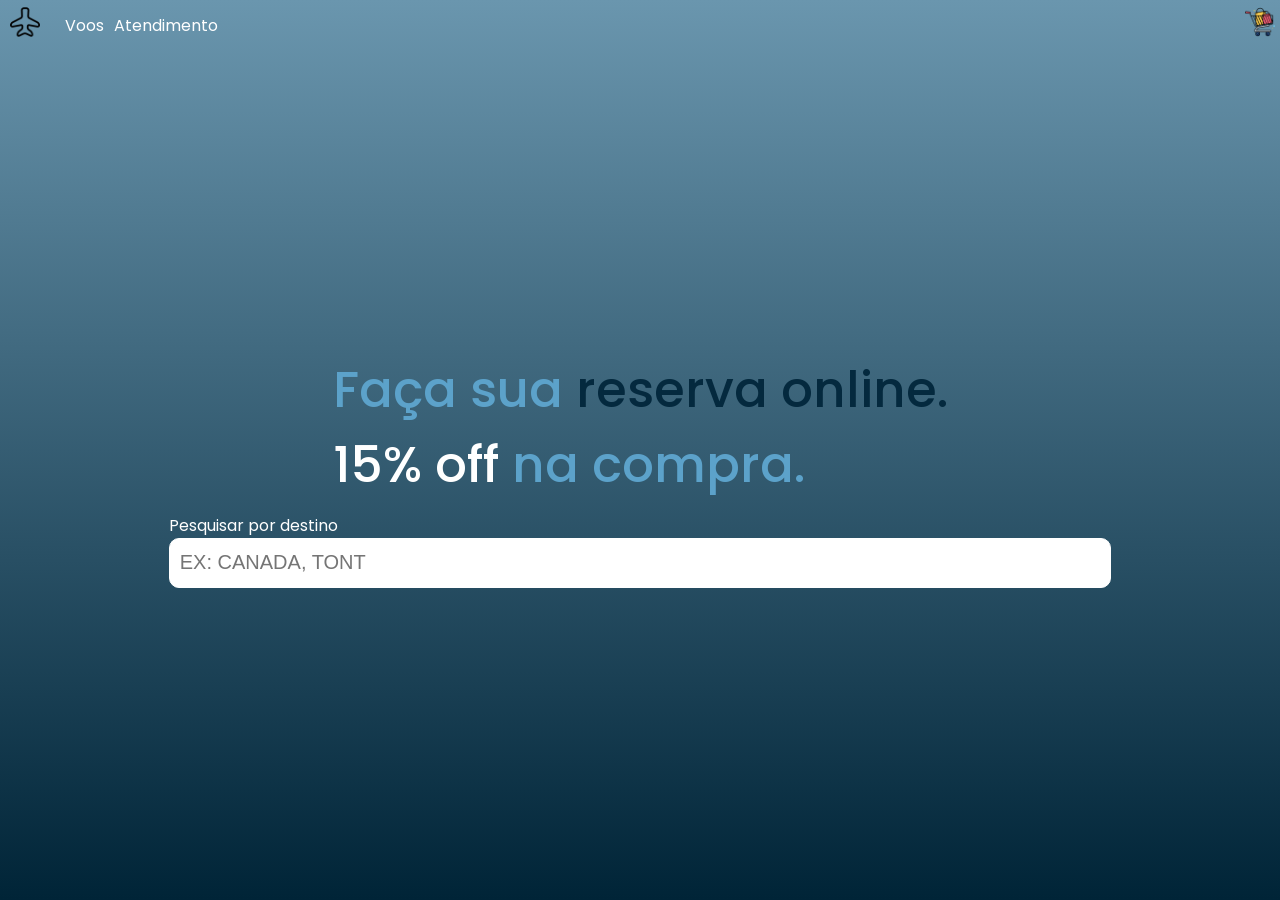
<file: index.html>
<!DOCTYPE html>
<html lang="pt-br">
<head>
    <meta charset="UTF-8">
    <meta http-equiv="X-UA-Compatible" content="IE=edge">
    <meta name="viewport" content="width=device-width, initial-scale=1.0">
    <title>Voos</title>
    
    <!--Vincula arquivo css-->
    <link rel="stylesheet" href="css/style.css">
</head>
<body>
    <div class="container">
        <header class="bg-transparent">
            <div class="d-flex-row p-5 align-center">
                <div class="p-5">
                    <a href="index.html">
                        <img src="imagens/fly-airplane.png" alt="logo" class="logo">
                    </a>
                </div>               
                <nav class="p-5 ml-10">
                    <ul class="d-flex-row navlink">
                        <li>
                            <a href="mapaVoo.html" class="ativado">Voos</a>
                        </li>
                        <li>
                            <a href="fale_conosco.html">Atendimento</a>
                        </li>
                       
                    </ul>
                </nav> 
            </div>
            <div class="p-5">
                <a href="ticket.html">
                    <img src="imagens/carrinho-de-compras.png" alt="carrinho" class="icone">
                </a>
            </div>
        </header>
        <main class="grow-1 d-flex-column align-center justify-center">
            <div>
                <h2 class="title">
                    <span class="text-blue">Faça sua</span> reserva online. <br> <span class="text-white">15% off </span>
                    <span class="text-blue">na compra.</span>
                </h2>
            </div>
            <div class="w-100 p-5 d-flex-column align-center">
                <div class="w-75 p-5">
                    <div>
                        <label class="text-white" for="pesquisar_destino">Pesquisar por destino</label>
                    </div>
                    <div class="w-100">                        
                        <input list="destino" placeholder="ex: canada, tont" type="search" name="pesquisar_destino" id="pesquisar_destino">  
                        
                        <datalist id="destino">
                            <option value="Canadá">
                            <option value="Paris">
                            <option value="Porto de Galinhas">
                        </datalist>
                    </div>
                </div>
              
            </div>
        </main>
    </div>

      <!--Vincula arquivo script javascript-->
    <script src="js/script.js"></script>
</body>
</html>
</file>
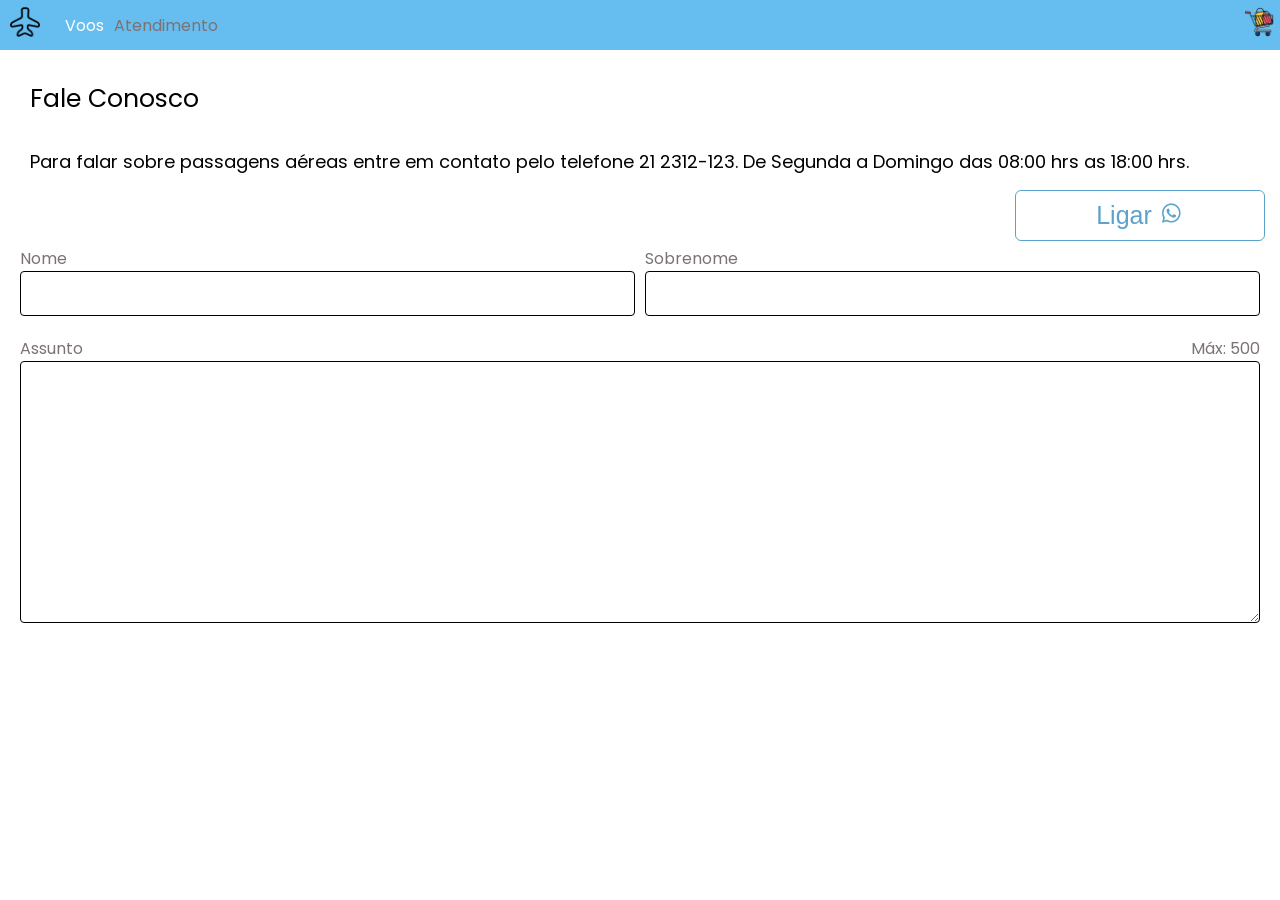
<file: fale_conosco.html>
<!DOCTYPE html>
<html lang="pt-br">

<head>
    <meta charset="UTF-8">
    <meta http-equiv="X-UA-Compatible" content="IE=edge">
    <meta name="viewport" content="width=device-width, initial-scale=1.0">
    <title>Fale Conosco</title>
   
    <!--Vincula arquivo css-->
    <link rel="stylesheet" href="css/style.css">
    <!--Box Icon-->
    <link href='https://unpkg.com/boxicons@2.1.4/css/boxicons.min.css' rel='stylesheet'>

</head>

<body>
    <div class="container">
        <header>
            <div class="d-flex-row p-5 align-center">
                <div class="p-5">
                    <a href="index.html">
                        <img src="imagens/fly-airplane.png" alt="logo" class="logo">
                    </a>
                </div>
                <nav class="p-5 ml-10">
                    <ul class="d-flex-row navlink">
                        <li>
                            <a href="mapaVoo.html">Voos</a>
                        </li>
                        <li>
                            <a href="fale_conosco.html" class="text-gray">Atendimento</a>
                        </li>
                    </ul>
                </nav>
            </div>
            <div class="p-5">
                <a href="ticket.html">
                    <img src="imagens/carrinho-de-compras.png" alt="carrinho" class="icone">
                </a>
            </div>
        </header>
        <main class="grow-1 p-15 bg-light d-flex-column ">
            <div class="p-15">
                <span class="font-25 bold-400">Fale Conosco</span>
            </div>
            <div class="p-15 text-justify">
                <p class="text-justify font-18">
                    Para falar sobre passagens aéreas entre em contato pelo telefone 21 2312-123. De Segunda a Domingo
                    das 08:00 hrs as 18:00 hrs.
                </p>
            </div>
            <div class="d-flex-row justify-end">
                <button type="button" class="btn-outline">
                    Ligar <i class='bx bxl-whatsapp'></i>
                </button>
            </div>
            <div>
                <div class="d-flex-row justify-between">
                    <div class="grow-1 m-5">                   
                        <div>
                            <label class="text-gray" for="nome">Nome</label>
                        </div>
                        <div>
                            <input type="text" name="nome" id="nome" class="input-form">
                        </div>                   
                    </div>

                    <div class="grow-1 m-5">                   
                        <div>
                            <label class="text-gray" for="sobrenome">Sobrenome</label>
                        </div>
                        <div>
                            <input type="text" name="sobrenome" id="sobrenome" class="input-form">
                        </div>                   
                    </div>
                </div>

                <div class="d-flex-row justify-between mt-10">
                    <div class="grow-1 m-5">                   
                        <div class="d-flex-row justify-between">
                            <div>
                                <label class="text-gray" for="assunto">Assunto</label>
                            </div>
                            <div>
                                <span class="text-gray">Máx: 500</span>
                            </div>
                            
                        </div>
                        <div>
                            <textarea name="assunto" id="assunto" class="input-text-form" maxlength="500" cols="30" rows="10"></textarea>
                        </div>                   
                    </div>
                </div>
              
            </div>
        </main>
    </div>    
</body>

</html>
</file>
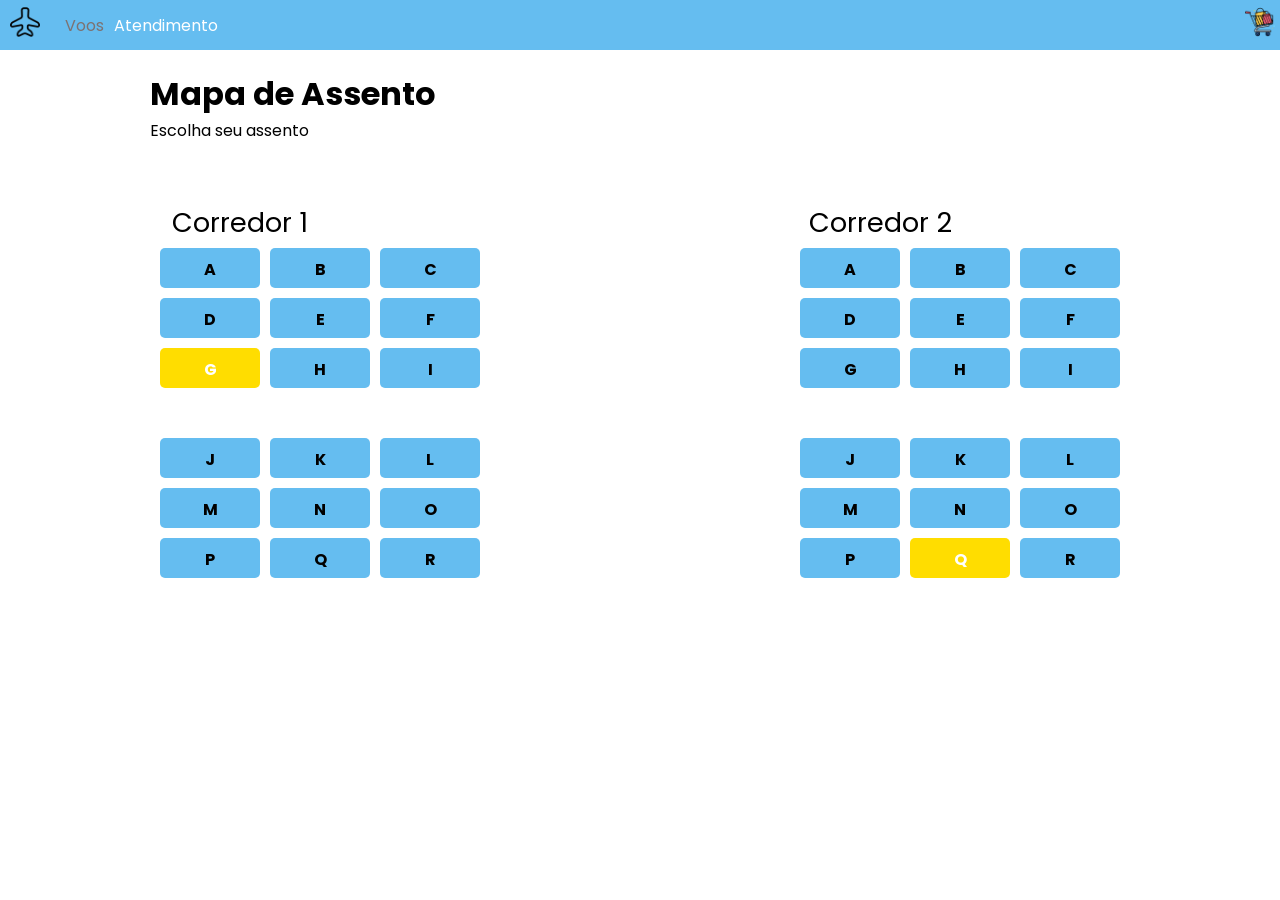
<file: mapaVoo.html>
<!DOCTYPE html>
<html lang="pt-br">

<head>
    <meta charset="UTF-8">
    <meta name="viewport" content="width=device-width, initial-scale=1.0">
    <title>Document</title>
    <link rel="stylesheet" href="css/style.css">
</head>

<body class="background">
    <header>
        <div class="d-flex-row p-5 align-center">
            <div class="p-5">
                <a href="index.html">
                    <img src="imagens/fly-airplane.png" alt="logo" class="logo">
                </a>
            </div>
            <nav class="p-5 ml-10">
                <ul class="d-flex-row navlink">
                    <li>
                        <a href="mapaVoo.html" class="text-gray">Voos</a>
                    </li>
                    <li>
                        <a href="fale_conosco.html">Atendimento</a>
                    </li>
                </ul>
            </nav>
        </div>
        <div class="p-5">
            <a href="ticket.html">
                <img src="imagens/carrinho-de-compras.png" alt="carrinho" class="icone">
            </a>
        </div>
    </header>
    <nav></nav>

    <h1 class="letra"> Mapa de Assento</h1>
    <p class="letra1"> Escolha seu assento</p>
    <main id="mapadeassentos">
        <section class="assento">
            <div class="crr"><span id="movertexto">Corredor 1</span></div>
            <div class="espacamento">
                <div class="caixa" id="A">A</div>
                <div class="caixa" id="B">B</div>
                <div class="caixa" id="C">C</div>
                <div class="caixa" id="D">D</div>
                <div class="caixa" id="E">E</div>
                <div class="caixa" id="F">F</div>
                <div class="caixa ocupado" id="G">G</div>
                <div class="caixa" id="H">H</div>
                <div class="caixa" id="I">I</div>
            </div>
            <div class="espaca2">
                <div class="caixa" id="J">J</div>
                <div class="caixa" id="K">K</div>
                <div class="caixa" id="L">L</div>
                <div class="caixa" id="M">M</div>
                <div class="caixa" id="N">N</div>
                <div class="caixa" id="O">O</div>
                <div class="caixa" id="P">P</div>
                <div class="caixa" id="Q">Q</div>
                <div class="caixa" id="R">R</div>
            </div>
        </section>

        <section class="assento">
            <div class="crr"><span id="movertexto">Corredor 2</span></div>
            <div class="espacamento">
                <div class="caixa" id="A">A</div>
                <div class="caixa" id="B">B</div>
                <div class="caixa" id="C">C</div>
                <div class="caixa" id="D">D</div>
                <div class="caixa" id="E">E</div>
                <div class="caixa" id="F">F</div>
                <div class="caixa" id="G">G</div>
                <div class="caixa" id="H">H</div>
                <div class="caixa" id="I">I</div>
            </div>

            <div class="espaca2">
                <div class="caixa" id="J">J</div>
                <div class="caixa" id="K">K</div>
                <div class="caixa" id="L">L</div>
                <div class="caixa" id="M">M</div>
                <div class="caixa" id="N">N</div>
                <div class="caixa" id="O">O</div>
                <div class="caixa" id="P">P</div>
                <div class="caixa ocupado" id="Q">Q</div>
                <div class="caixa" id="R">R</div>
            </div>
        </section>

    </main>

    <footer>

    </footer>

    <script src="./js/logicaMapaAssentos.js"></script>

</body>

</html>
</file>
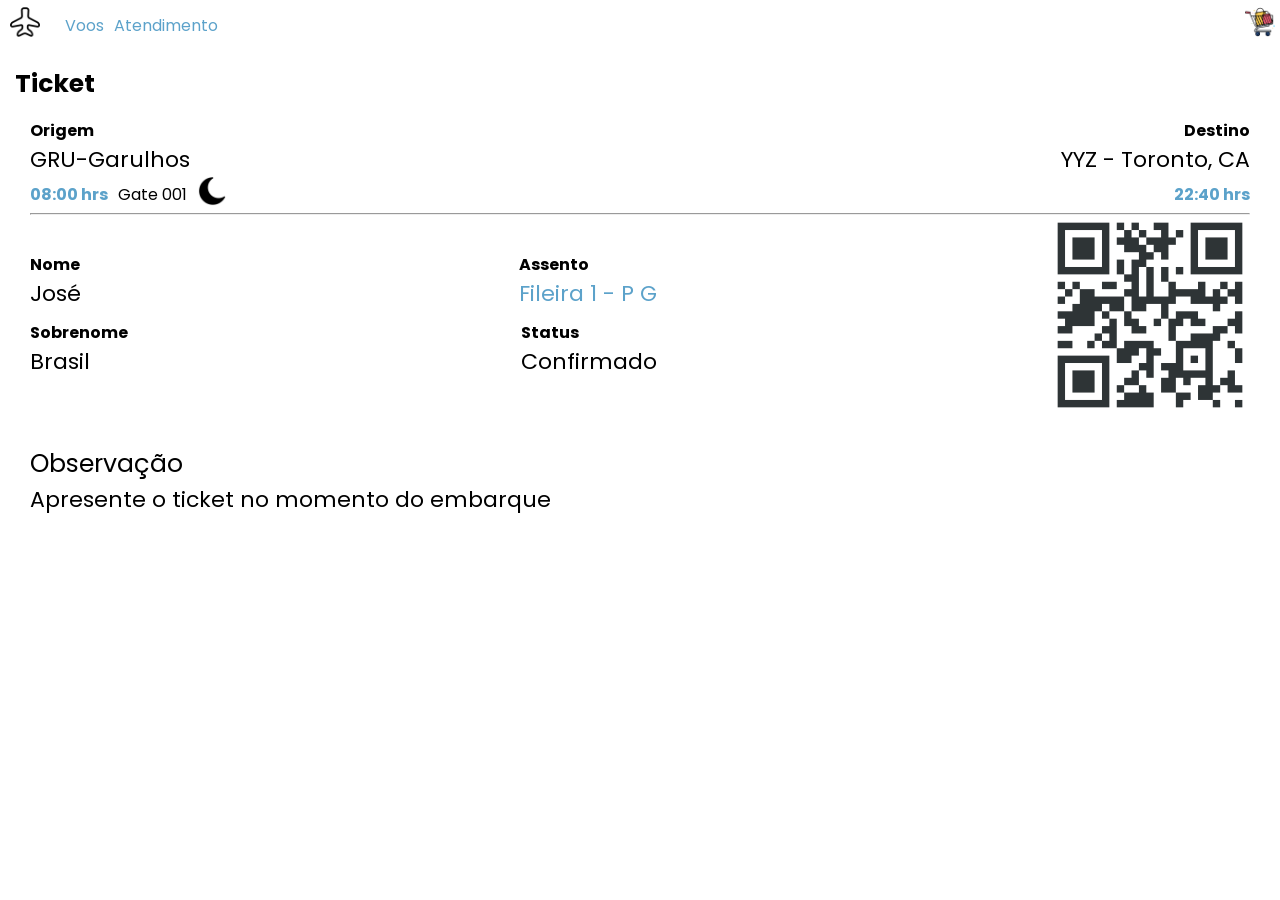
<file: ticket.html>
<!DOCTYPE html>
<html lang="pt-br">

<head>
    <meta charset="UTF-8">
    <meta http-equiv="X-UA-Compatible" content="IE=edge">
    <meta name="viewport" content="width=device-width, initial-scale=1.0">
    <title>Ticket</title>
   
    <!--Vincula arquivo css-->
    <link rel="stylesheet" href="css/style.css">
    <!--Box Icon-->
    <link href='https://unpkg.com/boxicons@2.1.4/css/boxicons.min.css' rel='stylesheet'>

</head>

<body>
    <div class="container">
        <header class="bg-light">
            <div class="d-flex-row p-5 align-center">
                <div class="p-5">
                    <a href="index.html">
                        <img src="imagens/fly-airplane.png" alt="logo" class="logo">
                    </a>
                </div>
                <nav class="p-5 ml-10">
                    <ul class="d-flex-row navlink">
                        <li>
                            <a href="mapaVoo.html" class="text-blue">Voos</a>
                        </li>
                        <li>
                            <a href="fale_conosco.html" class="text-blue">Atendimento</a>
                        </li>
                    </ul>
                </nav>
            </div>
            <div class="p-5">
                <a href="ticket.html">
                    <img src="imagens/carrinho-de-compras.png" alt="carrinho" class="icone">
                </a>
            </div>
        </header>
        <main class="grow-1 bg-light d-flex-column p-15">
            <div>
                <span class="font-25 bold">Ticket</span>
            </div>
            <div class="p-15">               
                <div class="d-flex-row align-center justify-between">
                    <div>
                        <span class="bold">Origem</span>
                    </div>
                    <div>
                        <span class="bold">Destino</span>
                    </div>
                </div>
                <div class="d-flex-row align-center justify-between">
                    <div>
                        <span class="font-22">GRU-Garulhos</span>
                    </div>
                    <div>
                        <span class="font-22">YYZ - Toronto, CA</span>
                    </div>
                </div>
                <div class="d-flex-row align-center justify-between">
                    <div class="d-flex-row align-center">
                        <div>
                            <span class="text-blue bold">08:00 hrs</span>
                        </div>
                        <div class="ml-10">  
                            <span>Gate 001</span>
                        </div>
                        <div>  
                            <span class="ml-10">
                                <img src="imagens/lua-crescente.png" alt="noturno" class="icone">
                            </span>
                        </div>    
                    </div>
                    <div>
                        <span class="text-blue bold">22:40 hrs</span>
                    </div>                   
                </div>
                <hr>
                <div class="d-flex-row align-center justify-between">
                    <div class="d-flex-column grow-1">
                        <div class="d-flex-row align-center justify-between ">
                            <div>
                                <div>
                                    <span class="bold">Nome</span>
                                </div>
                                <div>
                                    <span class="font-22">José</span>
                                </div>
                            </div>
                            <div>
                                <div>
                                    <span class="bold">Assento</span>
                                </div>
                                <div>
                                    <span class="font-22 text-blue">Fileira 1 - P G</span>
                                </div>
                            </div>
                        </div>

                        <div class="d-flex-row align-center justify-between mt-10">
                            <div>
                                <div>
                                    <span class="bold">Sobrenome</span>
                                </div>
                                <div>
                                    <span class="font-22">Brasil</span>
                                </div>
                            </div>
                            <div>
                                <div>
                                    <span class="bold">Status</span>
                                </div>
                                <div>
                                    <span class="font-22">Confirmado</span>
                                </div>
                            </div>
                        </div>
                    </div>
                  
                    <div class="grow-1 d-flex-row justify-end">
                        <img src="imagens/qrcode.png" width="200" height="200" alt="qrcode">
                    </div>
                </div>
            </div>
            <div class="p-15">
                <span class="font-25 mt-10">Observação</span>
                <p class="font-22">
                    Apresente o ticket no momento do embarque
                </p>
            </div>
        </main>
    </div>    
</body>

</html>
</file>
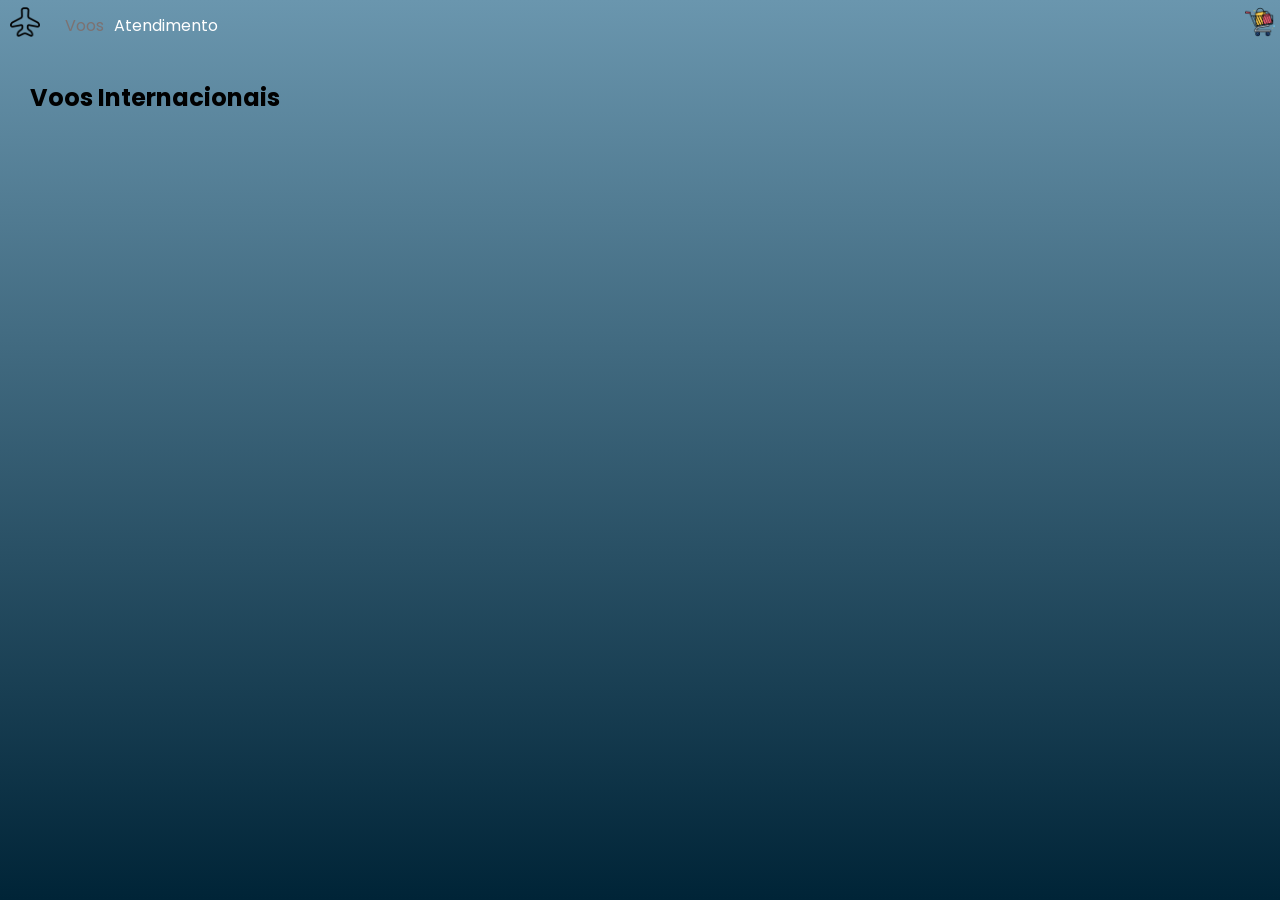
<file: voos.html>
<!DOCTYPE html>
<html lang="pt-br">

<head>
    <meta charset="UTF-8">
    <meta http-equiv="X-UA-Compatible" content="IE=edge">
    <meta name="viewport" content="width=device-width, initial-scale=1.0">
    <title>Voos</title>

    <!--Vincula arquivo css-->
    <link rel="stylesheet" href="css/style.css">

    <script>
        var url = location.search
        var url_val = url.replace("?","")     
    </script>
</head>

<body>
    <div class="container">
        <header class="bg-transparent">
            <div class="d-flex-row p-5 align-center">
                <div class="p-5">
                    <a href="index.html">
                        <img src="imagens/fly-airplane.png" alt="logo" class="logo">
                    </a>
                </div>
                <nav class="p-5 ml-10">
                    <ul class="d-flex-row navlink">
                        <li>
                            <a href="voos.html" class="text-gray">Voos</a>
                        </li>
                        <li>
                            <a href="fale_conosco.html">Atendimento</a>
                        </li>
                    </ul>
                </nav>
            </div>
            <div class="p-5">
                <a href="ticket.html">
                    <img src="imagens/carrinho-de-compras.png" alt="carrinho" class="icone">
                </a>
            </div>
        </header>
        <main class="grow-1 p-15 d-flex-column align-center ">
            <div class="w-100 p-15">
                <h2>Voos Internacionais</h2>
            </div>
            <div class="w-100" id="painel-voo">
                <!--Inserir aqui as informações de voo via javascript-->
            </div>
        </main>
    </div>

    <script src="js/voo.js"></script>
</body>

</html>
</file>
<file: css/style.css>
/** Importa fonte Poppins - Google Fonts*/
@import url('https://fonts.googleapis.com/css2?family=Poppins:wght@100;200;400;500;600;700&display=swap');

* {
    margin: 0;
    padding: 0;
    box-sizing: border-box;
}
.background{
    background-color: #ffffff;
}

body {
    font-family: 'Poppins', sans-serif;
   
}

.container {
    height: 100vh;
    /* background: linear-gradient(180deg, #92D8FF 0%, rgba(33, 76, 100, 0) 100%); */
    background: linear-gradient(180deg, #6a96ae 0%, rgb(0 36 55) 100%);
    display: flex;
    flex-direction: column;
}

header {
    display: flex;
    justify-content: space-between;
    align-items: center;
    background-color: #65bdf0;
    height: 50px;
}

.bg-blue {
    background-color: #5ca2ca;
}

.bg-transparent{
    background-color: transparent!important;
}

.bg-white {
    background-color: #bcd9e9;
}

.bg-light {
    background-color: #ffffff;
}

.text-gray {
    color: #7c7272 !important;
}

.text-blue {
    color: #5ca2ca !important;
}

.text-white {
    color: #ffffff !important;
}

.d-flex-row {
    display: flex;
    flex-direction: row;
}


.d-flex-column {
    display: flex;
    flex-direction: column;
}

.title {
    font-size: 50px;
    color: #04293e;
    font-weight: 500;
}

.align-center {
    align-items: center;
}

.justify-center {
    justify-content: center;
}

.justify-between {
    justify-content: space-between;
}

.justify-end {
    justify-content: end;
}

.p-5 {
    padding: 5px;
}

.p-15 {
    padding: 15px;
}

.ml-10 {
    margin-left: 10px;
}

.mt-10 {
    margin-top: 10px;
}

.bold {
    font-weight: bold;
}

.font-18 {
    font-size: 18px;
}

.font-22 {
    font-size: 22px;
}

.font-25 {
    font-size: 25px;
}

.bold-400 {
    font-weight: 400;
}

.navlink {
    list-style: none;
}

.navlink li {
    padding: 5px;
}

.navlink li a {
    text-decoration: none;
    font-size: 16px;
    color: #ffffff;
}

.navlink li a:hover {
    color: #7c7272;
    transition: 0.3s;
}

.logo,
.icone {
    width: 30px;
    height: 30px;
}

.m-5 {
    margin: 5px;
}

.grow-1 {
    flex-grow: 1;
}

.rounded-10 {
    border-radius: 10px;
}


.h-100 {
    height: 100%;
}

.w-100 {
    width: 100%;
}

.w-50 {
    width: 50%;
}

.w-75 {
    width: 75%;
}

.btn-outline {
    padding: 10px;
    min-width: 250px;
    border: 1px solid #5ca2ca;
    border-radius: 6px;
    background-color: transparent;
    color: #5ca2ca;
    cursor: pointer;
    font-size: 25px;
}



#pesquisar_destino {
    border: 1px solid white;
    border-radius: 10px;
    height: 50px;
    font-size: 20px;
    color: #7c7272;
    width: 100%;
    font-weight: 300;
    padding: 10px;
    text-transform: uppercase;
}

.input-form {
    border: 1px solid black;
    border-radius: 4px;
    width: 100%;
    padding: 10px;
    font-size: 20px;
}


.input-text-form {
    border: 1px solid black;
    border-radius: 4px;
    width: 100%;
    padding: 10px;
    font-size: 20px;
    min-height: 200px;
}

@media (max-width: 829px) {
    .title {
        font-size: 25px;
    }
}

#mapadeassentos{
    width: 100%;
    min-height: 500px;
    display: flex;
    flex-wrap: wrap;
    align-items: center;
    justify-content: center;
}
.assento{
    height: 500px;
    width: 50%;
    align-items: center;
    display: flex;
    justify-content: center;
    flex-direction: column;
  
  
}
.espacamento{
    flex-wrap: wrap;
    justify-content: center;
    display: flex;
    width: 400px;
    height: 150px;
   
  

}
.espaca2{
    flex-wrap: wrap;
    display: flex;
    justify-content: center;
    align-items: center;
    width: 400px;
    height: 150px;
    margin-top: 40px;
   
}


.caixa {
    display: flex;
    width: 100px;  
    height: 40px;  
    margin: 5px;    
    background-color: #65bdf0;
    border-radius: 5px;
    padding: 9px;
    text-align: center;
    justify-content: center;
    font-weight: bold;
    cursor: pointer;
    
    
  }

    


body .background{
    background-color: #ffffff;
}

.margindiv{
    margin: 1px;
}

.letra{
   padding: 0px;
    margin: 20px 0px 0px 150px ;
}

.letra1{
    padding: 0px;
    margin: 00px 0px 0px 150px ;
}

crr{
    position: relative;
    top: 40px;
}
.selecionado{
    background-color: limegreen;
    color: white;
}
.ocupado{
    background-color: rgb(255, 221, 0);
    color: white;
}

#movertexto{
    font-size: 27px;
    position: relative;
    right: 80px;
}
</file>
